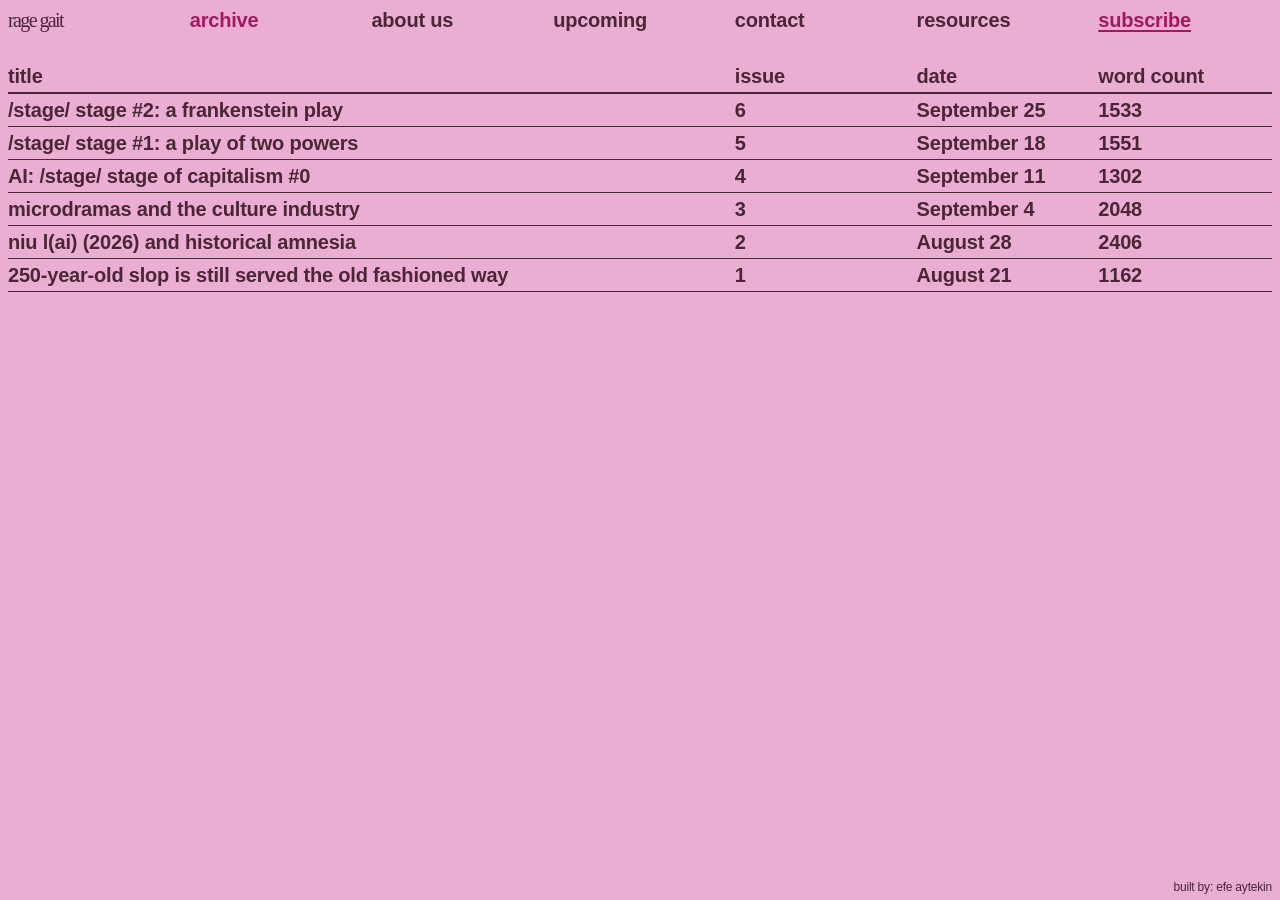
<file: index.html>
<!DOCTYPE html>
<html lang="en">
<head>
    <meta charset="UTF-8">
    <meta name="viewport" content="width=device-width, initial-scale=1.0">
    <title>rage gait</title>
    <link rel="stylesheet" href="style.css?v=27">

    <noscript>
        <style>
            #intro, #float-title, #intro-spacer { display: none; }
            body.intro-on .site-header .site-title { visibility: visible; }
        </style>
    </noscript>
</head>
<body class="intro-on">
    <script>
        {
            let entry = performance.getEntriesByType("navigation")[0];
            let navType = entry ? entry.type : "navigate";
            let alreadySeen = false;
            try {
                alreadySeen = sessionStorage.getItem("introSeen") === "yes";
            } catch (e) { }

            if (alreadySeen && navType !== "reload") {
                document.body.classList.remove("intro-on");
            } else {
                try { sessionStorage.setItem("introSeen", "yes"); } catch (e) { }
            }
        }
    </script>

    <div id="intro">
        <canvas id="ascii-far"></canvas>
        <img id="mantis" src="assets/mantis.webp" alt="">
        <canvas id="ascii"></canvas>
    </div>
    <span id="float-title" class="logo">rage gait</span>
    <div id="intro-spacer"></div>

    <header class="site-header">

        <nav class="grid">
             <span class="site-title logo">rage gait</span>
            <a href="index.html" aria-current="page">archive</a>
            <a href="about.html">about us</a>
            <a href="upcoming.html">upcoming</a>
            <a href="contact.html">contact</a>
            <a href="resources.html">resources</a>
            <a data-formkit-toggle="328c15b38f" href="https://rage-gait.kit.com/328c15b38f" id="subscribe-header">subscribe</a>
        </nav>

        <div class="row grid table-head">
            <div class="col-title">title</div>
            <div class="col-number">issue</div>
            <div class="col-date-title">date</div>
            <div class="col-words">word count</div>
        </div>
    </header>

    <main>

        <div id="archive"></div>
    </main>

    <script src="issues.js?v=27"></script>
    <script src="script.js?v=27"></script>

    <script async data-uid="328c15b38f" src="https://rage-gait.kit.com/328c15b38f/index.js"></script>
    <footer class="site-footer">built by: efe aytekin</footer>
    <script data-goatcounter="https://ragegait.goatcounter.com/count"
            async src="https://gc.zgo.at/count.js"></script>
</body>
</html>
</file>
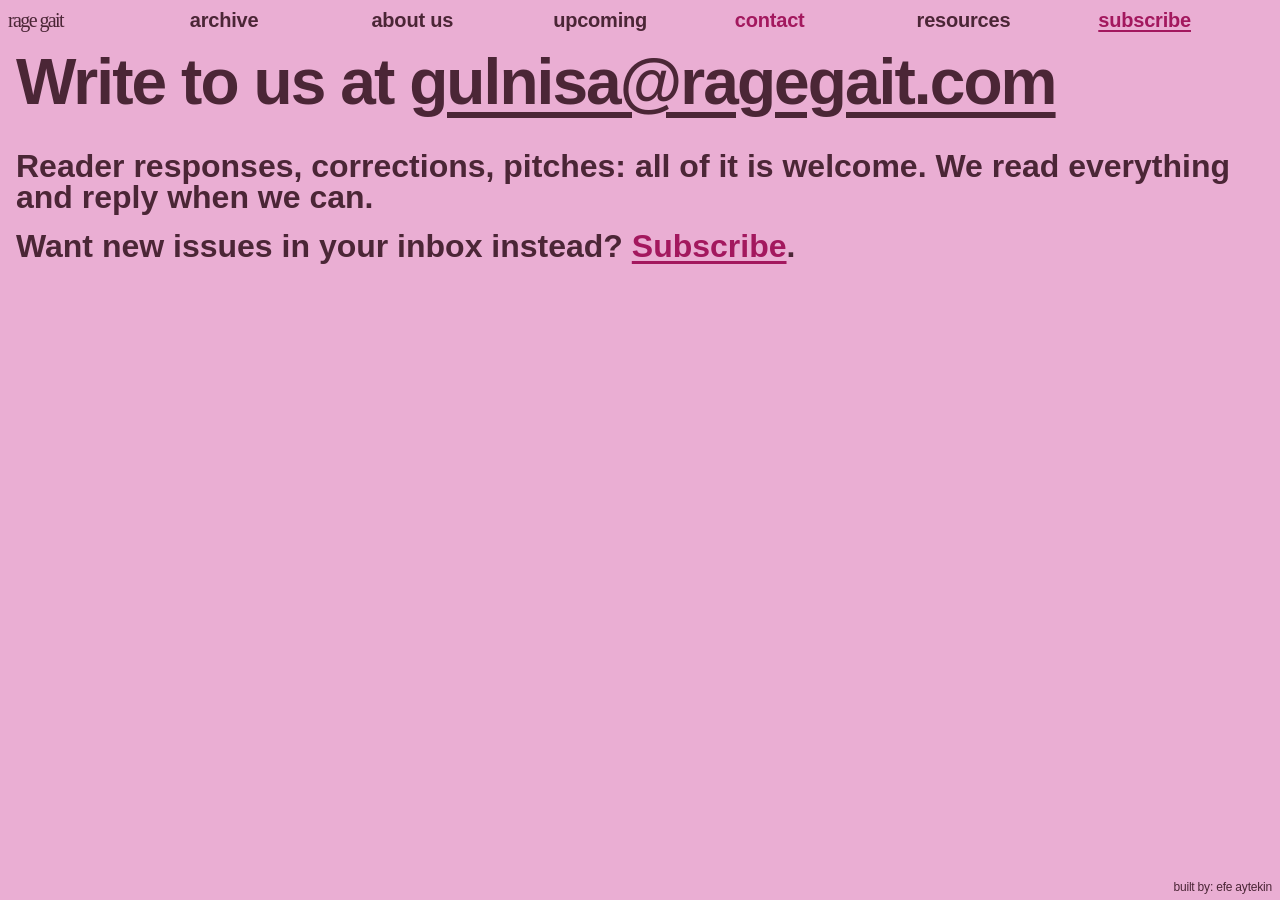
<file: contact.html>
<!DOCTYPE html>
<html lang="en">
<head>
    <meta charset="UTF-8">
    <meta name="viewport" content="width=device-width, initial-scale=1.0">
    <title>Contact | Rage Gait</title>
    <link rel="stylesheet" href="style.css?v=27">
    <style>
            .not-ready {
            font-family: "Helvetica Neue", Helvetica, Arial, sans-serif;
            font-weight: 700;
            font-size: clamp(1.8rem, 5vw, 4.5rem);
            line-height: 0.95;
            letter-spacing: -0.03em;
            padding: 0 var(--gap);
            margin: 0 0 0.6em;
        }
        .not-ready a { text-decoration: underline; text-underline-offset: .12em; }
        .contact-small { font-size: clamp(1.2rem, 2.5vw, 2rem); letter-spacing: 0; }
        </style>
</head>
<body>
    <header class="site-header">
        <nav class="grid">
            <a class="site-title logo" href="index.html">rage gait</a>
            <a href="./index.html">archive</a>
            <a href="./about.html">about us</a>
            <a href="./upcoming.html">upcoming</a>
            <a href="./contact.html" aria-current="page">contact</a>
            <a href="./resources.html">resources</a>
            <a data-formkit-toggle="328c15b38f" href="https://rage-gait.kit.com/328c15b38f">subscribe</a>
        </nav>
    </header>

    <h1 class="not-ready">Write to us at <a href="mailto:gulnisa@ragegait.com">gulnisa@ragegait.com</a></h1>

    <p class="not-ready contact-small">Reader responses, corrections, pitches: all of it is welcome. We read everything and reply when we can.</p>
    <p class="not-ready contact-small">Want new issues in your inbox instead? <a data-formkit-toggle="328c15b38f" href="https://rage-gait.kit.com/328c15b38f">Subscribe</a>.</p>

    <script async data-uid="328c15b38f" src="https://rage-gait.kit.com/328c15b38f/index.js"></script>
    <footer class="site-footer">built by: efe aytekin</footer>
    <script data-goatcounter="https://ragegait.goatcounter.com/count"
            async src="https://gc.zgo.at/count.js"></script>
</body>
</html>
</file>
<file: style.css>
:root {
    --black: #4B2636;
    --white: #EAAED3;
    --yellow: #f4d31a;
    --link-color: #a3185e;
    --gap: 8px;
    --header-gap: 16px;
    --row-padding: 4px;
    --article-width: 36em;
}

body {
    margin: 0;
    padding: 0 var(--gap) var(--gap);
    background-color: var(--white);
    color: var(--black);

    font-family: "Helvetica Neue", Helvetica, Arial, sans-serif;
    font-weight: 700;
    font-size: 20px;
    line-height: 1.2;
    letter-spacing: -0.01em;
}

a {
    color: inherit;
    text-decoration: none;
}
a:hover {
    opacity: 0.5;
}

.site-header a[aria-current="page"] {
    color: var(--link-color);
}

.grid {
    display: grid;
    grid-template-columns: repeat(7, minmax(0, 1fr));
    column-gap: var(--gap);
}

.logo {
    font-family: "Georgia", "Times New Roman", Times, serif;
    font-weight: 500;
    letter-spacing: -0.08em;
}
.site-header .site-title {
    display: block;
    margin-bottom: 20px;
}

a[data-formkit-toggle] {
    justify-self: start;
    align-self: start;
}

.row {
    padding: var(--row-padding) 0px;
    border-bottom: 1px solid var(--black);
}
.table-head {
    border-bottom-width: 2px;
}

.row {
    position: relative;
}
.col-title a::after {
    content: "";
    position: absolute;
    inset: 0;
    z-index: 1;
}

.col-title a:hover {
    opacity: 1;
}
.col-title {
    grid-column: span 4;
}

.site-header {
    position: sticky;
    top: 0;
    z-index: 5;
    background: var(--white);
    padding: var(--gap) 0 0;
}

.site-header .table-head {
    margin-top: 8px;
}

.highlight {
  background: var(--black);
    color: var(--white);
    padding: 0 0.2em;
}

.site-header:has(+ .article) {
    padding-bottom: var(--header-gap);
}

.banner-wrap {
    grid-column: 1 / -1;
    max-height: 0;
    overflow: hidden;
    transition: max-height 1.6s ease;
}
.row:hover .banner-wrap {
    max-height: 40vw;
}

.banner-frame {
    position: relative;
    width: 50%;
    aspect-ratio: 3 / 1;
    margin-top: 4px;
}
.banner-threshold,
.banner-color {
    position: absolute;
    inset: 0;
    display: block;
    width: 100%;
    height: 100%;
}

.banner-threshold {

    filter: grayscale(1) brightness(calc(0.5 / var(--threshold, 0.5))) contrast(50);
    mix-blend-mode: multiply;
}

.banner-color {
    object-fit: cover;
    opacity: 0;
    transition: opacity 0.4s ease;
}
.row.playing .banner-color {
    opacity: 1;

    transition: opacity 1.5s ease-in-out 3.5s;
}
@media (prefers-reduced-motion: reduce) {
    .row.playing .banner-color {
        transition: none;
    }
}

.article {
    font-size: 20px;
    background-color: rgb(254, 192, 229);
    line-height: 1.4;
    max-width: var(--article-width);
    margin-left: auto;
    margin-right: auto;

    padding: 0.5em 1em;
    letter-spacing: 0em;
}
.article h1 {
    font-size: inherit;
    margin: 0 0 1em 0;
}
.article p {
    margin: 0 0 1em 0;
    font-family: "Georgia", Times, serif;
    font-weight: 400;
    text-indent: 1em;
}

.article p.article-meta,
.article p.works-cited {
    text-indent: 0;
}
.article-meta {
    font-size: 15px;
    font-weight: 400;
}

.article a,
a[data-formkit-toggle] {
    color: var(--link-color);
    text-decoration: underline;
    text-underline-offset: 0.15em;
}

body.intro-on #intro-spacer {
    height: 100vh;
}

body.intro-on {
    min-height: 200vh;
    box-sizing: border-box;
}

body.intro-on:not(.intro-done) .site-header,
body.intro-on:not(.intro-done) main {
    pointer-events: none;
}

body.intro-on .site-header .site-title {
    visibility: hidden;
}

#intro {
    position: fixed;

    top: 0;
    left: 0;
    width: 100%;
    height: 100vh;
    overflow: hidden;
    z-index: 10;
    background: var(--white);
    pointer-events: none;
    will-change: opacity;
}
#ascii-far,
#ascii {
    position: absolute;
    inset: 0;
    width: 100%;
    height: 100%;
}

 #mantis {
    position: absolute;
    height: 120vh;
    width: auto;
    left: -5vw;
    bottom: -10vh;
    filter: invert(1);
    mix-blend-mode: color-dodge;
    opacity: 0.4;
    pointer-events: none;
    user-select: none;
}

#mantis.baked {
    will-change: transform;
    filter: none;
    mix-blend-mode: normal;
    opacity: 1;
}
#intro-hint {
    position: absolute;
    bottom: var(--gap);
    left: 0;
    right: 0;
    text-align: center;
    font-weight: 400;
}

#float-title {
    position: fixed;
    z-index: 20;
    top: 0;
    left: 0;
    transform-origin: 0 0;

    transform: translate(calc(50vw - 50%), calc(50vh - 50%));
    will-change: transform;
    white-space: nowrap;
    pointer-events: none;
}

@keyframes logo-travel {
    from { transform: translate(var(--logo-x0), var(--logo-y0)) scale(1); }
    to   { transform: translate(var(--logo-x1), var(--logo-y1)) scale(var(--logo-s1)); }
}
@keyframes intro-fade {
    from { opacity: 1; }
    to   { opacity: 0; }
}
@keyframes mantis-drift {
    from { transform: translateY(0); }
    to   { transform: translateY(-12vh); }
}
html.native-intro #float-title,
html.native-intro #intro,
html.native-intro #mantis {
    animation-timing-function: linear;
    animation-fill-mode: both;
    animation-timeline: scroll(root block);
    animation-range: 0px var(--intro-h);
}
html.native-intro #float-title { animation-name: logo-travel; animation-duration: 1ms; }
html.native-intro #intro { animation-name: intro-fade; animation-duration: 1ms; }
html.native-intro #mantis { animation-name: mantis-drift; animation-duration: 1ms; }

html.native-intro body.intro-done #float-title {
    animation: none;
    font-size: var(--logo-end-size) !important;
    transform: translate(var(--logo-x1), var(--logo-y1));
}

body:not(.intro-on) #intro,
body:not(.intro-on) #float-title,
body:not(.intro-on) #intro-spacer {
    display: none;
}

.article img {
    display: block;
    width: 100%;
    max-width: 640px;
    height: auto;
    margin: auto;
    padding: 0 0 1em 0;
}

.article blockquote {
    margin: 0 0 1em 0;
    padding-left: 1em;
    border-left: 2px solid var(--black);
}
.article blockquote p {
    margin-bottom: 0;
}

.works-cited {
    font-size: 15px;
    font-weight: 400;
}

.article a {
    overflow-wrap: anywhere;
}

@media (max-width: 800px) {

    body {
        font-size: 17px;
    }

    .article {
        font-size: 18px;
    }

    .grid {
        grid-template-columns: repeat(3, minmax(0, 1fr));
    }
    .site-header .site-title {
        grid-column: 1 / -1;
        margin-bottom: 8px;
    }
    .site-header {
        padding-bottom: 12px;
    }

    .site-header .table-head {
        display: none;
    }

    #archive .row {
        grid-template-columns: minmax(0, 1fr);
    }
    .col-title {
        grid-column: 1 / -1;
    }
    .col-words {
        display: none;
    }
    .col-number::before {
        content: "issue ";
    }

    #mantis {
        height: auto;
        width: 120vw;
        left: -10vw;
        bottom: -5vh;
    }

    .banner-frame {
        width: 100%;
    }
}

@media (hover: none) {
    html {
        scrollbar-width: none;
    }
    html::-webkit-scrollbar,
    body::-webkit-scrollbar {
        display: none;
    }
}

@media (hover: none) {
    .banner-wrap {
        max-height: none;
        transition: none;
    }
    .banner-frame {
        margin: 4px 0;
    }

    .row.playing .banner-color {
        opacity: 0;
    }
    .row.colored .banner-color {
        opacity: 1;
        transition: opacity 3s ease-in-out;
    }
}

.formkit-form[data-uid="328c15b38f"] {
    max-width: 900px !important;
}

@media (max-width: 800px) {
    .formkit-form[data-uid="328c15b38f"] .formkit-header {
        font-size: 17px !important;
        margin-bottom: 12px !important;
    }
    .formkit-form[data-uid="328c15b38f"] .formkit-header h2 {
        font-size: 24px !important;
        line-height: 1.15 !important;
        margin: 0 !important;
    }
    .formkit-form[data-uid="328c15b38f"] .formkit-column {
        padding: 20px !important;
    }

    .formkit-form[data-uid="328c15b38f"] .formkit-background {
        height: 260px !important;
        min-height: 260px !important;
        background-size: contain !important;
        background-repeat: no-repeat !important;
        background-position: center !important;
    }
}

.site-footer {
    position: fixed;
    right: var(--gap);
    bottom: 6px;
    font-size: 12px;
    font-weight: 400;
    z-index: 20;
    pointer-events: none;
}

@media (hover: none) {
    .site-footer {
        position: static;
        text-align: right;
        padding: 24px var(--gap) 12px;
    }
}
</file>
